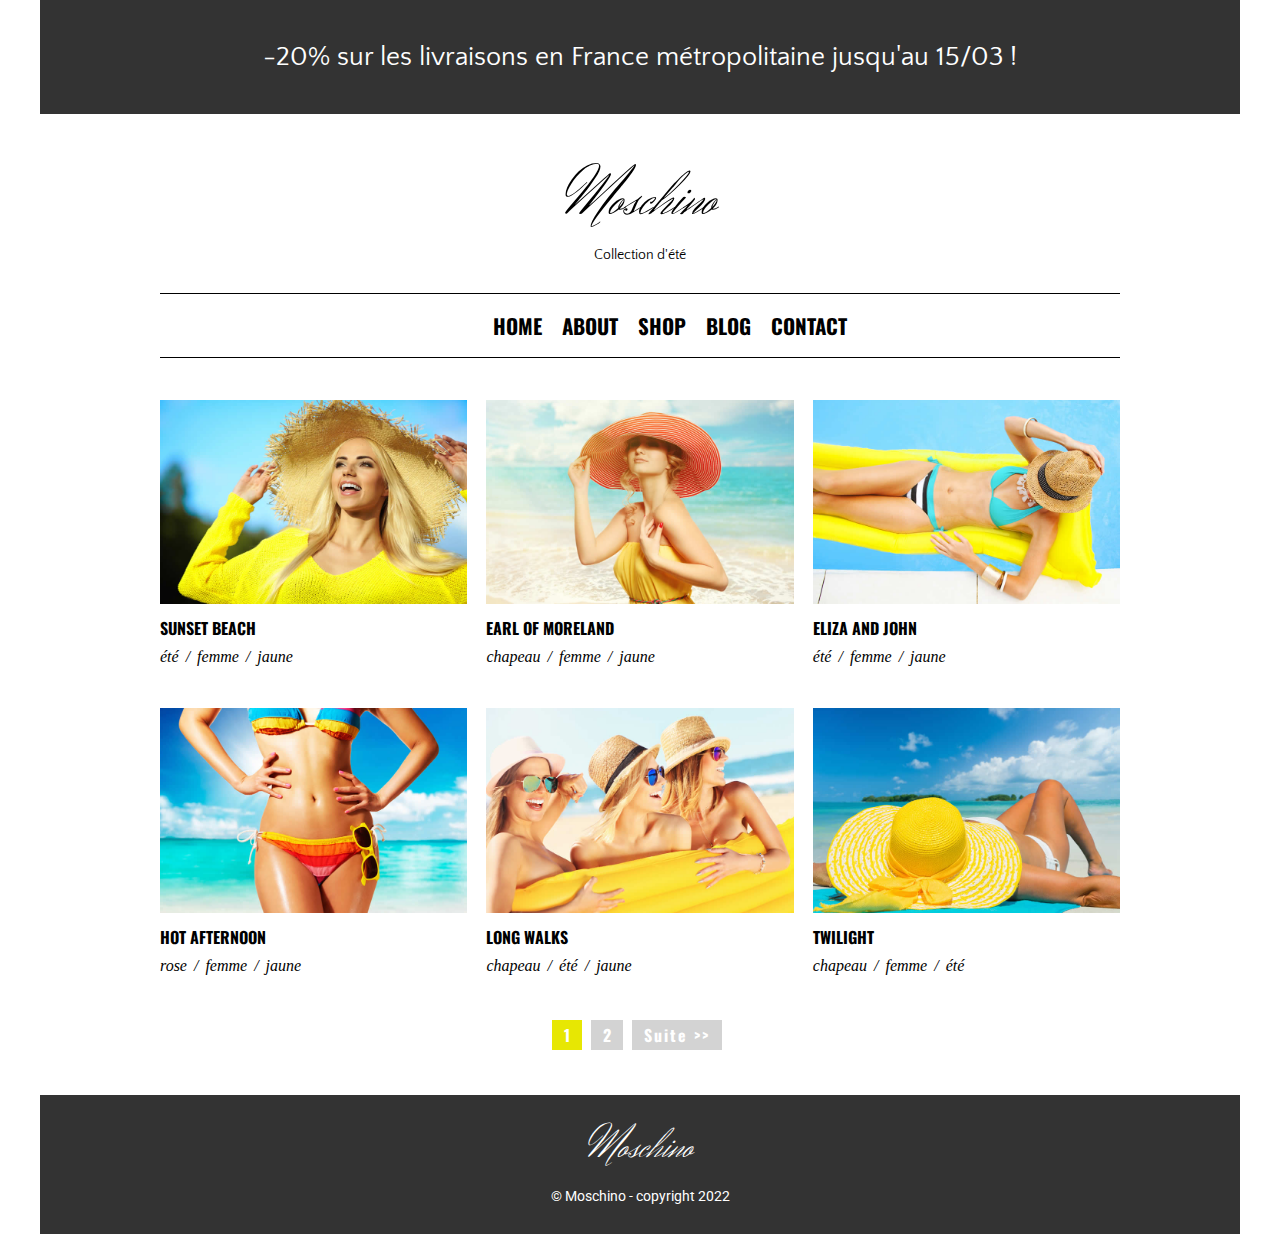
<file: index.html>
<!DOCTYPE html>
<html lang="fr">

<head>

    <meta charset="UTF-8">
    <meta http-equiv="X-UA-Compatible" content="IE=edge">
    <meta name="viewport" content="width=device-width, initial-scale=1.0">
    <title>Moschino</title>

    <!-- référencement -->
    <meta name="description"
        content="Vous êtes intéressé par le site Moschino actuellement nous proposons une remise de -20% valable jusqu'au 15/03 !">
    <meta name="keywords" content="Vêtements, prêt à porter">

    <!-- police d'écriture googlefonts -->
    <link rel="preconnect" href="https://fonts.googleapis.com">
    <link rel="preconnect" href="https://fonts.gstatic.com" crossorigin>
    <link href="https://fonts.googleapis.com/css2?family=Oswald:wght@300&display=swap" rel="stylesheet">
    <link href="https://fonts.googleapis.com/css2?family=Quattrocento+Sans&display=swap" rel="stylesheet">
    <link href="https://fonts.googleapis.com/css2?family=Roboto:wght@100&display=swap" rel="stylesheet">
    <link href="https://fonts.googleapis.com/css2?family=Herr+Von+Muellerhoff&display=swap" rel="stylesheet">

    <link rel="stylesheet" href="./css/styles.css">
</head>

<body>

    <!-- haut de la page -->

    <header>
        <p class="bordure-haut">-20% sur les livraisons en France métropolitaine jusqu'au 15/03 !</p>

        <h1>Moschino</h1>
        <h2 class="sous-titre">Collection d'été</h2>

        <nav class="nav">

            <!-- j'ai fait une class au nav pour mettre le menu burger au milieu pour la version smartphone-->

            <!-- menu pour ordinateur -->

            <ul class="menu-ul">
                <li class="menu"><a href="#">Home</a></li>
                <li class="menu"><a href="#">About</a></li>
                <li class="menu"><a href="#">Shop</a></li>
                <li class="menu"><a href="#">Blog</a></li>
                <li class="menu"><a href="#">Contact</a></li>

            </ul>

            <!-- menu burger seulement pour smartphone -->

            <div id="menu-burger">
                <div class="bar1"></div>
                <div class="bar2"></div>
                <div class="bar3"></div>
            </div>
        </nav>

    </header>

    <!-- fin du haut de la page -->

    <!-- menu ouvert / fermé smartphones -->


    <section id="nav-smartphone" class="nav-smartphone">

        <a class="bouton-fermer" id="bouton-fermer">&times;</a>

        <!-- &times = la croix pour fermer le menu -->

        <!--  -->
        <div class="nav-smartphone-liens">
            <li class="menu"><a href="#">Home</a></li>
            <li class="menu"><a href="#">About</a></li>
            <li class="menu"><a href="#">Shop</a></li>
            <li class="menu"><a href="#">Blog</a></li>
            <li class="menu"><a href="#">Contact</a></li>
        </div>
    </section>



    <!-- section contenant des articles -->
    <section class="article">
        <!-- article -->
        <article class="photo-image">
            <img src="./img/01.jpg" class="img-article" alt="Sunset Beach">
            <p class="photo-texte">Sunset Beach</p>
            <em class="sous-texte">été / femme / jaune</em>
        </article>

        <article class="photo-image">
            <img src="./img/02.jpg" class="img-article" alt="Earl Of Moreland">
            <p class="photo-texte">Earl Of Moreland</p>
            <em class="sous-texte">chapeau / femme / jaune</em>
        </article>


        <article class="photo-image">
            <img src="./img/03.jpg" class="img-article" alt="Eliza And John">
            <p class="photo-texte">Eliza And John</p>
            <em class="sous-texte">été / femme / jaune</em>
        </article>


        <article class="photo-image">
            <img src="./img/04.jpg" class="img-article" alt="Hot Afternoon">
            <p class="photo-texte">Hot Afternoon</p>
            <em class="sous-texte">rose / femme / jaune</em>
        </article>

        <article class="photo-image">
            <img src="./img/05.jpg" class="img-article" alt="Long Walks">
            <p class="photo-texte">Long Walks</p>
            <em class="sous-texte">chapeau / été / jaune</em>
        </article>

        <article class="photo-image">
            <img src="./img/06.jpg" class="img-article" alt="Twilight">
            <p class="photo-texte">Twilight</p>
            <em class="sous-texte">chapeau / femme / été</em>
        </article>

        <!-- pagination -->
        <ul class="changement-de-page">
            <li class="border-sous-image"><a href="#">1</a></li>
            <li class="border-sous-image"><a href="#">2</a></li>
            <li class="border-sous-image"><a href="#">Suite >></a></li>
        </ul>
    </section>

    <!-- pied de page -->
    <footer>
        <h1 class="titre-fin">Moschino</h1>
        <p class="dernier-mots">&copy Moschino - copyright 2022</p>
    </footer>

    <!-- java script pour le menu burger pour smartphones -->

    <script src="./script/nav.js"></script>

</body>

</html>
</file>
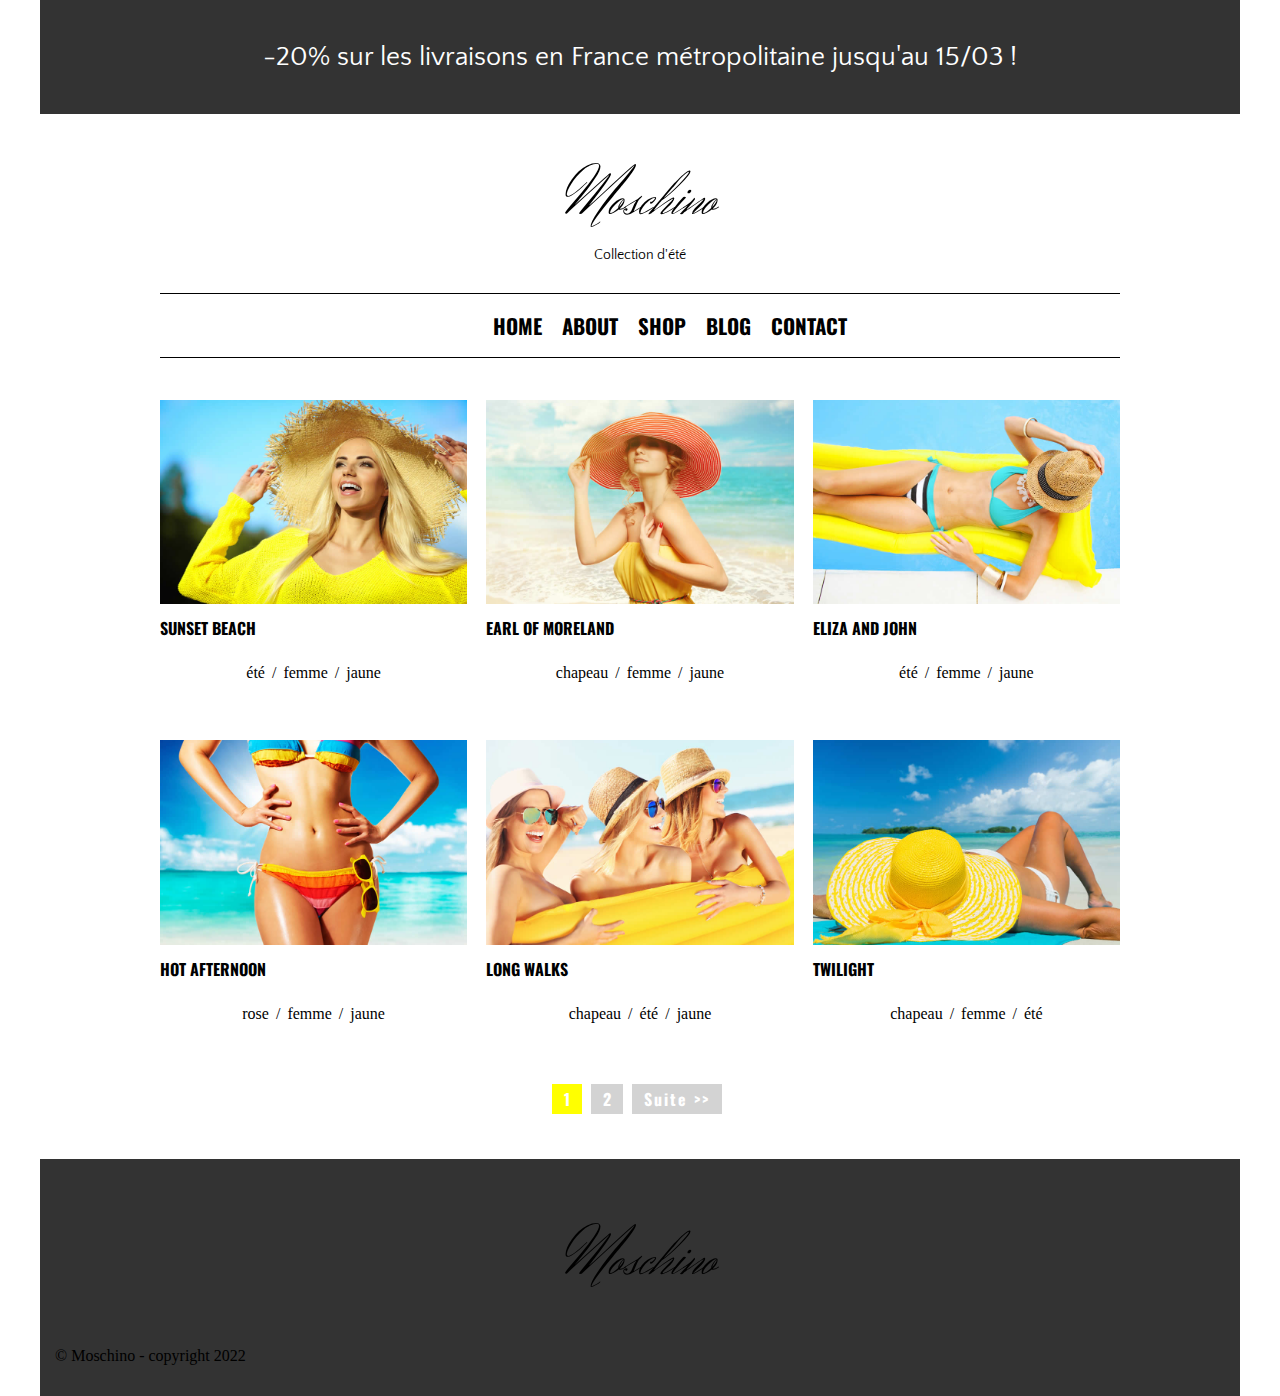
<file: html/Moschino.html>
<!DOCTYPE html>
<html lang="en">

<head>
    <meta charset="UTF-8">
    <meta http-equiv="X-UA-Compatible" content="IE=edge">
    <meta name="viewport" content="width=device-width, initial-scale=1.0">
    <title>Moschino</title>
    <link rel="stylesheet" href="../css/Moschino.css">



    <link rel="preconnect" href="https://fonts.googleapis.com">
    <link rel="preconnect" href="https://fonts.gstatic.com" crossorigin>
    <link href="https://fonts.googleapis.com/css2?family=Oswald:wght@300&display=swap" rel="stylesheet">


    <link rel="preconnect" href="https://fonts.googleapis.com">
    <link rel="preconnect" href="https://fonts.gstatic.com" crossorigin>
    <link href="https://fonts.googleapis.com/css2?family=Quattrocento+Sans&display=swap" rel="stylesheet">



    <link rel="preconnect" href="https://fonts.googleapis.com">
    <link rel="preconnect" href="https://fonts.gstatic.com" crossorigin>
    <link href="https://fonts.googleapis.com/css2?family=Roboto:wght@100&display=swap" rel="stylesheet">



    <link rel="preconnect" href="https://fonts.googleapis.com">
    <link rel="preconnect" href="https://fonts.gstatic.com" crossorigin>
    <link href="https://fonts.googleapis.com/css2?family=Herr+Von+Muellerhoff&display=swap" rel="stylesheet">

<body>

    <header>


        <p class="bordure-haut">-20% sur les livraisons en France métropolitaine jusqu'au 15/03 !</p>

        <div class="page">



            <h1>Moschino</h1>

            <h2 class="sous-titre">Collection d'été</h2>




            <nav>

                <ul class="menu-ul">
                    <li class="menu">Home</li>
                    <li class="menu">About</li>
                    <li class="menu">Shop</li>
                    <li class="menu">Blog</li>
                    <li class="menu">Contact</li>

                </ul>

            </nav>


        </div>
    </header>

    <section>

        <div class="article">





            <div class="photo-image">
                <img src="../img/01.jpg" class="img-article" alt="Sunset Beach">
                <p class="photo-texte">Sunset Beach</p>
                <p class="sous-texte">été / femme / jaune</p>
            </div>


            <div class="photo-image">
                <img src="../img/02.jpg" class="img-article" alt="Earl Of Moreland">
                <p class="photo-texte">Earl Of Moreland</p>
                <p class="sous-texte">chapeau / femme / jaune</p>
            </div>



            <div class="photo-image">
                <img src="../img/03.jpg" class="img-article" alt="Eliza And John">
                <p class="photo-texte">Eliza And John</p>
                <p class="sous-texte">été / femme / jaune</p>
            </div>



            <div class="photo-image">
                <img src="../img/04.jpg" class="img-article" alt="Hot Afternoon">
                <p class="photo-texte">Hot Afternoon</p>
                <p class="sous-texte">rose / femme / jaune</p>
            </div>






            <div class="photo-image">
                <img src="../img/05.jpg" class="img-article" alt="Long Walks">
                <p class="photo-texte">Long Walks</p>
                <p class="sous-texte">chapeau / été / jaune</p>
            </div>





            <div class="photo-image">
                <img src="../img/06.jpg" class="img-article" alt="Twilight">
                <p class="photo-texte">Twilight</p>
                <p class="sous-texte">chapeau / femme / été</p>
            </div>







            <ul class="changement-de-page">

                <li class="border-sous-image">1</a></li>
                <li class="border-sous-image">2</li>
                <li class="border-sous-image"> Suite >></li>

            </ul>




        </div>

    </section>








    <footer>

        <h1 class="h1-footer">Moschino</h1>
        <p class="p-footer">&copy Moschino - copyright 2022</p>

    </footer>


</body>

</html>
</file>
<file: css/styles.css>
/* Corps de la page */
body {
   width: 1200px;
   text-decoration: none;
   background-color: #fff;
   margin: auto;

}

/* Header */
.bordure-haut {
   font-family: 'Quattrocento Sans', 'Roboto';
   background-color: #333;
   text-align: center;
   padding: 42px 0px;
   font-size: 1.7rem;
   margin: auto;
   color: #fff;
}

/* h1 (Moschino) */

h1 {
   text-align: center;
   color: #000;
   font-family: 'Herr Von Muellerhoff';
   font-weight: 100;
   font-size: 3.9rem;
}

/* premier h2 (collection d'été) */
.sous-titre {
   text-align: center;
   font-family: 'Quattrocento Sans', 'Roboto';
   font-weight: 200;
   color: #000;
   font-size: 0.9rem;
   margin-top: -40px;
}

/* NAV */
nav {
   border-top: 1px solid #000;
   border-bottom: 1px solid #000;
   width: 80%;
   margin: auto;
   margin-top: 30px;

}

/* ul */
.menu-ul {
   display: flex;
   list-style: none;
   justify-content: center;
   text-transform: uppercase;
   align-items: center;

}

/* li */
.menu {

   margin-left: 20px;
   font-family: 'Oswald';
   text-align: center;
   font-size: 1.3rem;
   cursor: pointer;
   font-weight: 900;

}

/* li + a href */

.menu a {
   text-decoration: none;
   color: #000;

}


.menu a:hover {
   color: #e7e703;
   transition: 0.9s;
   -webkit-transition: 0.9s;
   -moz-transition: 0.9s;
   -ms-transition: 0.9s;
   -o-transition: 0.9s;

}

/* menu smartphone */

#menu-burger {
   display: none;
}

/* création trait menu burger */

.bar1,
.bar2,
.bar3 {
   width: 35px;
   height: 7px;
   background-color: #000;
   margin: 7px 0;
   border-radius: 5px;
   transition: 0.4s;

}

.nav-smartphone {
   height: 100%;
   width: 0;
   position: fixed;
   z-index: 1;
   left: 0;
   top: 0;
   background-color: rgba(0, 0, 0, 0.9);
   overflow-x: hidden;
   transition: 0.6s;
   -webkit-transition: 0.6s;
   -moz-transition: 0.6s;
   -ms-transition: 0.6s;
   -o-transition: 0.6s;

}

/* le menu a l'intérieur du menu burger */

.nav-smartphone-liens {
   position: relative;
   top: 25%;
   width: 100%;
   text-align: center;
}

.nav-smartphone a {
   padding: 8px;
   text-decoration: none;
   font-size: 36px;
   color: #818181;
   display: block;
   transition: 0.5s;
   -webkit-transition: 0.5s;
   -moz-transition: 0.5s;
   -ms-transition: 0.5s;
   -o-transition: 0.5s;
}



.nav-smartphone a:hover,
.nav-smartphone a:focus {
   color: #f1f1f1;
}

.nav-smartphone .bouton-fermer {
   position: absolute;
   top: 20px;
   right: 45px;
   font-size: 60px;

}


/* section */
.article {
   width: 80%;
   justify-content: space-between;
   display: flex;
   flex-wrap: wrap;
   margin: auto;
}

.img-article {
   width: 100%;
}

.photo-image {
   width: 32%;
   margin-top: 42px;
}

.photo-texte {
   text-transform: uppercase;
   margin-bottom: 10px;
   font-size: 1rem;
   margin: 0;
   font-weight: 700;
   font-family: 'Oswald';
   line-height: 2.5rem;

}

.photo-texte:hover {
   opacity: 0.5;
   cursor: pointer;
   transition: 0.9s;
   -webkit-transition: 0.9s;
   -moz-transition: 0.9s;
   -ms-transition: 0.9s;
   -o-transition: 0.9s;
}

.sous-texte {

   text-align: center;
   word-spacing: 3px;


}

.sous-texte:hover {
   opacity: 0.5;
   cursor: pointer;
   transition: 0.9s;
   -webkit-transition: 0.9s;
   -moz-transition: 0.9s;
   -ms-transition: 0.9s;
   -o-transition: 0.9s;

}

/* pagination ( ul ) */
.changement-de-page {
   list-style: none;
   display: flex;
   align-items: center;
   justify-content: center;
   font-weight: 700;
   font-family: 'Oswald';
   width: 90%;
   margin: 45px 0;
}

/* li pagination */
.border-sous-image {
   border: lightgrey solid;
   border-left-width: 12px;
   border-right-width: 12px;
   background-color: lightgray;
   color: #FFF;
   cursor: pointer;
   margin-left: 9px;

}

.border-sous-image a {

   color: #FFF;
   text-decoration: none;

}

/* pagination page 1 en jaune */

.border-sous-image:nth-child(1) {
   border: solid;
   border-left-width: 12px;
   border-right-width: 12px;
   border-color: #e7e703;
   background-color: #e7e703;
   color: #fff;
}

/* pagination suite */


.border-sous-image:nth-child(3) {
   letter-spacing: 2px;
}

.border-sous-image:hover {
   border-color: #e7e703;
   background-color: #e7e703;
   transition: 0.9s;
   -webkit-transition: 0.9s;
   -moz-transition: 0.9s;
   -ms-transition: 0.9s;
   -o-transition: 0.9s;
}

/* Footer */
footer {
   background-color: #333;
   margin: 0 auto;
   padding: 15px;
}

/* texte dans le bloc */
h1.titre-fin {
   color: #fff;
   font-family: 'Herr Von Muellerhoff';
   font-size: 2.6rem;
   text-align: center;
   align-items: center;
   line-height: 1.4rem;
}

/* copyright */
.dernier-mots {
   text-align: center;
   color: #FFF;
   font-size: 0.9rem;
   align-items: center;
   font-family: "roboto";
}





/* responsive */
@media all and (max-width: 768px) {

   /* corps de la page */
   body {
      width: 100%;
   }


   /* h2 collection d'été */

   .sous-titre {
      font-size: 1.22rem;
   }


   .bordure-haut {
      padding: 20px 0;
      font-size: 1.1rem;
      width: 100%;

   }

   /* NAV */

   .nav {
      display: flex;
      justify-content: center;
      padding: 5px;
   }

   .menu {
      font-size: 2.5rem;
      padding: 5px;
      list-style: none;
      
   }


   .menu-ul {
      display: none;

   }

   #menu-burger {
      display: initial;
   }

   /* SECTION */
   .article {
      width: 90%;
      justify-content: space-between;
      display: flex;
      flex-direction: column;

   }


   .photo-image {
      width: 100%; 

   }

   .photo-texte {
      font-size: 1.30rem;
   }

   .sous-texte {
      font-size: 1.64rem;
   }

   /* FOOTER */
   footer {


      padding: 4px;
   }

   /* texte dans le bloc */
   h1.titre-fin {
      line-height: 1.1rem;

   }

   /* copyright */
   .dernier-mots {

      font-size: 1.1rem;


   }



}
</file>
<file: css/Moschino.css>
/* Corps de la page */
body {
   width: 1200px;
   text-decoration: none;
   background-color: white;
   margin: auto;

}

/* Header */
.bordure-haut {
   font-family: 'Quattrocento Sans', 'Roboto';
   background-color: #333;
   text-align: center;
   padding: 42px 0px;
   font-size: 1.7rem;
   margin: auto;
   color: #fff;
}

h1 {
   text-align: center;
   color: #000;
   font-family: 'Herr Von Muellerhoff';
   font-weight: 100;
   font-size: 3.9rem;
}

/* premier h2 (collection d'été) */
.sous-titre {
   text-align: center;
   font-family: 'Quattrocento Sans', 'Roboto';
   font-weight: 200;
   color: #000;
   font-size: 0.9rem;
   margin-top: -40px;
}

/* NAV */
nav {
   border-top: 1px solid black;
   border-bottom: 1px solid black;
   width: 80%;
   margin: auto;
   margin-top: 30px;
}

/* ul */
.menu-ul {
   display: flex;
   list-style: none;
   justify-content: center;
   text-transform: uppercase;
   align-items: center;

}

/* li */
.menu {
   text-decoration: none;
   margin-left: 20px;
   color: #000;
   font-family: 'Oswald';
   text-align: center;
   font-size: 1.3rem;
   cursor: pointer;
   font-weight: 900;
   
}


.menu:hover {
   color: #ffff00;
    transition: 0.9s;
   -webkit-transition: 0.9s;
   -moz-transition: 0.9s;
   -ms-transition: 0.9s;
   -o-transition: 0.9s;
   
}

/* section */
.article {
   width: 80%;
   justify-content: space-between;
   display: flex;
   flex-wrap: wrap;
   margin: auto;
}

.img-article {
   width: 100%;
}

.photo-image {
   width: 32%;
   margin-top: 42px;
}

.photo-texte {
   text-transform: uppercase;
   margin-bottom: 10px;
   font-size: 1rem;
   margin: 0;
   font-weight: 700;
   font-family: 'Oswald';
   line-height:2.5rem;
   
}

.photo-texte:hover {
   opacity:0.5;
   cursor: pointer;
    transition: 0.9s;
   -webkit-transition: 0.9s;
   -moz-transition: 0.9s;
   -ms-transition: 0.9s;
   -o-transition: 0.9s;
}

.sous-texte {
 
   text-align: center;
   word-spacing: 3px;
   
   
}

.sous-texte:hover {
   opacity:0.5;
   cursor: pointer;
    transition: 0.9s;
   -webkit-transition: 0.9s;
   -moz-transition: 0.9s;
   -ms-transition: 0.9s;
   -o-transition: 0.9s;

}

/* Changement de page ( ul ) */
.changement-de-page {
   list-style: none;
   display: flex;
   align-items: center;
   justify-content: center;
   font-weight: 700;
   font-family: 'Oswald';
   width: 90%;
   margin: 45px 0;
}

/* li */
.border-sous-image {
   border: lightgrey solid;
   border-left-width: 12px;
   border-right-width: 12px;
   background-color: lightgray;
   color: #FFF;
   cursor: pointer;
   margin-left: 9px;
  
}

.border-sous-image:nth-child(1) {
   border: solid;
   border-left-width: 12px;
   border-right-width: 12px;
   border-color: yellow;
   background-color: yellow;
   color: #fff;
}


.border-sous-image:nth-child(3) {
   letter-spacing: 2px;
}

.border-sous-image:hover {
   border-color: yellow;
   background-color: yellow;
    transition: 0.9s;
   -webkit-transition: 0.9s;
   -moz-transition: 0.9s;
   -ms-transition: 0.9s;
   -o-transition: 0.9s;
}

/* Footer */
footer {
   background-color: #333; 
   margin: 0 auto;
   padding: 15px;
}

/* texte dans le bloc */
h1.titre-fin {
   color: #fff;
   font-family: 'Herr Von Muellerhoff';
   font-size: 2.2rem;
   text-align: center;
   align-items: center;
}

/* COPYRIGHT */
.dernier-mots {
   text-align: center;
   color: #FFF;
   font-size: 0.8rem;
   align-items: center;
   font-family: "roboto";
} 

/* RESPONSIVE */
@media all and (max-width: 1024px) {
   body {
      width: 100%;
   }

   /* bordure */
   .bordure-haut {
      font-family: 'Quattrocento Sans', 'Roboto';
      background-color: #333;
      text-align: center;
      padding: 20px 0;
      font-size: 1.1rem;
      margin: auto;
      color: #fff;
      width: 90%;
   }

   /* NAV */
   .menu {
      text-decoration: none;
      margin-left: 20px;
      color: #000;
      font-family: 'Oswald';
      text-align: center;
      font-size: 0.8rem;
      cursor: pointer;
      font-weight: 900;
   }


   .menu-ul {
      display: flex;
      list-style: none;
      justify-content: center;
      text-transform: uppercase;
      align-items: center;
      margin-right: 58px;
   }

   /* SECTION */
   .article {
      width: 90%;
      justify-content: space-between;
      display: flex;
      flex-direction: column;
      margin: auto;
   }

   .img-article {
      width: 100%;

   }

   .photo-image {
      width: 100%;

   }

   /* FOOTER */
   footer {
      background-color: #333;
      margin-top: 10px;
      width: 100%;
      padding: 4px;
   }
}
</file>
